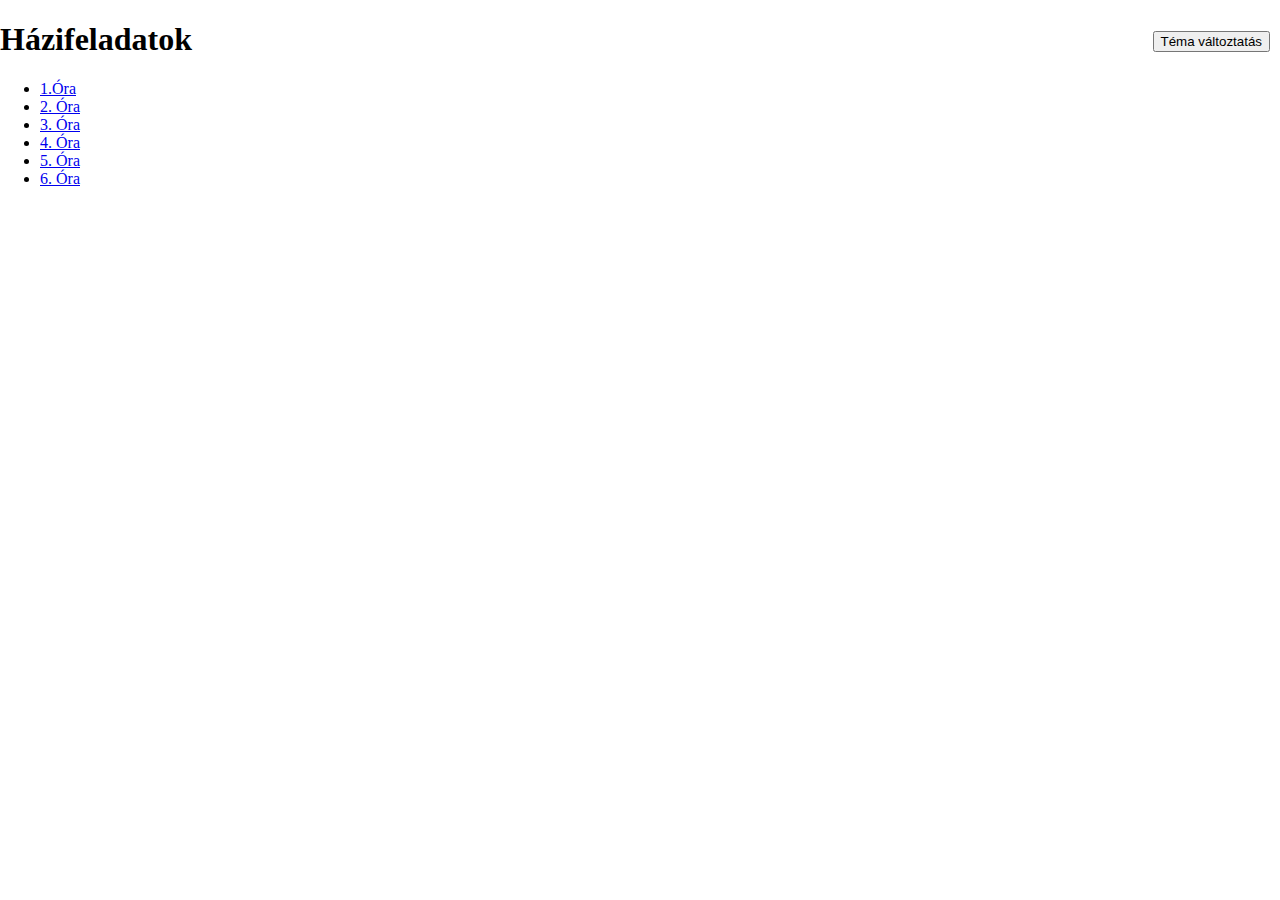
<file: Index.html>
<!DOCTYPE html>
<html lang="hu">
<head>
    <meta charset="UTF-8">
    <meta name="viewport" content="width=device-width, initial-scale=1.0">
    <title>Házifeladatok</title>
    <style>
        body {
            transition: background-color 0s ease;
            margin: 0;
            padding: 0;
            position: relative;
        }
        .dark-mode {
            background-color: #333;
            color: #fff;
        }
        .dark-mode-toggle {
            position: absolute;
            top: 10px;
            right: 10px;
        }
    </style>
</head>
<body>
    <h1>Házifeladatok</h1>
    <ul>
        <li><a href="1. Óra/valami.html">1.Óra</a></li>
        <li><a href="2. Óra/index.html">2. Óra</a></li>
        <li><a href="3. Óra">3. Óra</a></li>
        <li><a href="4. Óra/palacsinta.html">4. Óra</a></li>
        <li><a href="5. Óra/panda.html">5. Óra</a></li>
        <li><a href="6. Óra/simonyi.html">6. Óra</a></li>
    </ul>
    <div class="dark-mode-toggle">
        <button onclick="toggleDarkMode()">Téma változtatás</button>
    </div>

    <script>
        function toggleDarkMode() {
            document.body.classList.toggle('dark-mode');
        }
    </script>
</body>
</html>
</file>
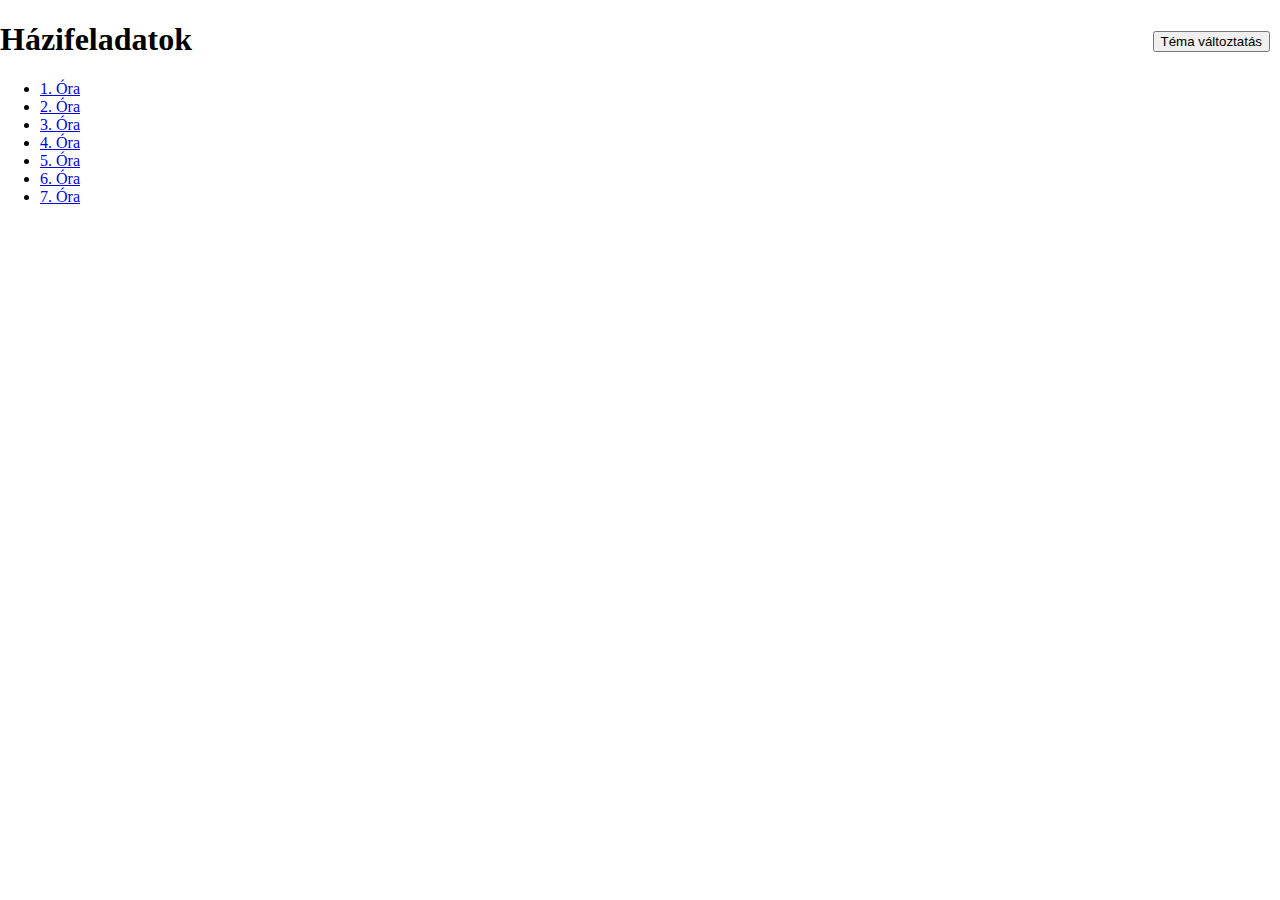
<file: index.html>
<!DOCTYPE html>
<html lang="hu">
<head>
    <meta charset="UTF-8">
    <meta name="viewport" content="width=device-width, initial-scale=1.0">
    <title>Házifeladatok</title>
    <style>
        body {
            transition: background-color 0s ease;
            margin: 0;
            padding: 0;
            position: relative;
        }
        .dark-mode {
            background-color: #333;
            color: #fff;
        }
        .dark-mode-toggle {
            position: absolute;
            top: 10px;
            right: 10px;
        }
    </style>
</head>
<body>
    <h1>Házifeladatok</h1>
    <ul>
        <li><a href="1. Óra/valami.html">1. Óra</a></li>
        <li><a href="2. Óra/index.html">2. Óra</a></li>
        <li><a href="3. Óra">3. Óra</a></li>
        <li><a href="4. Óra/palacsinta.html">4. Óra</a></li>
        <li><a href="5. Óra/panda.html">5. Óra</a></li>
        <li><a href="6. óra\simonyi.html">6. Óra</a></li>
        <li><a href="7. óra\index.html">7. Óra</a></li>
    </ul>
    <div class="dark-mode-toggle">
        <button onclick="toggleDarkMode()">Téma változtatás</button>
    </div>

    <script>
        function toggleDarkMode() {
            document.body.classList.toggle('dark-mode');
        }
    </script>
</body>
</html>
</file>
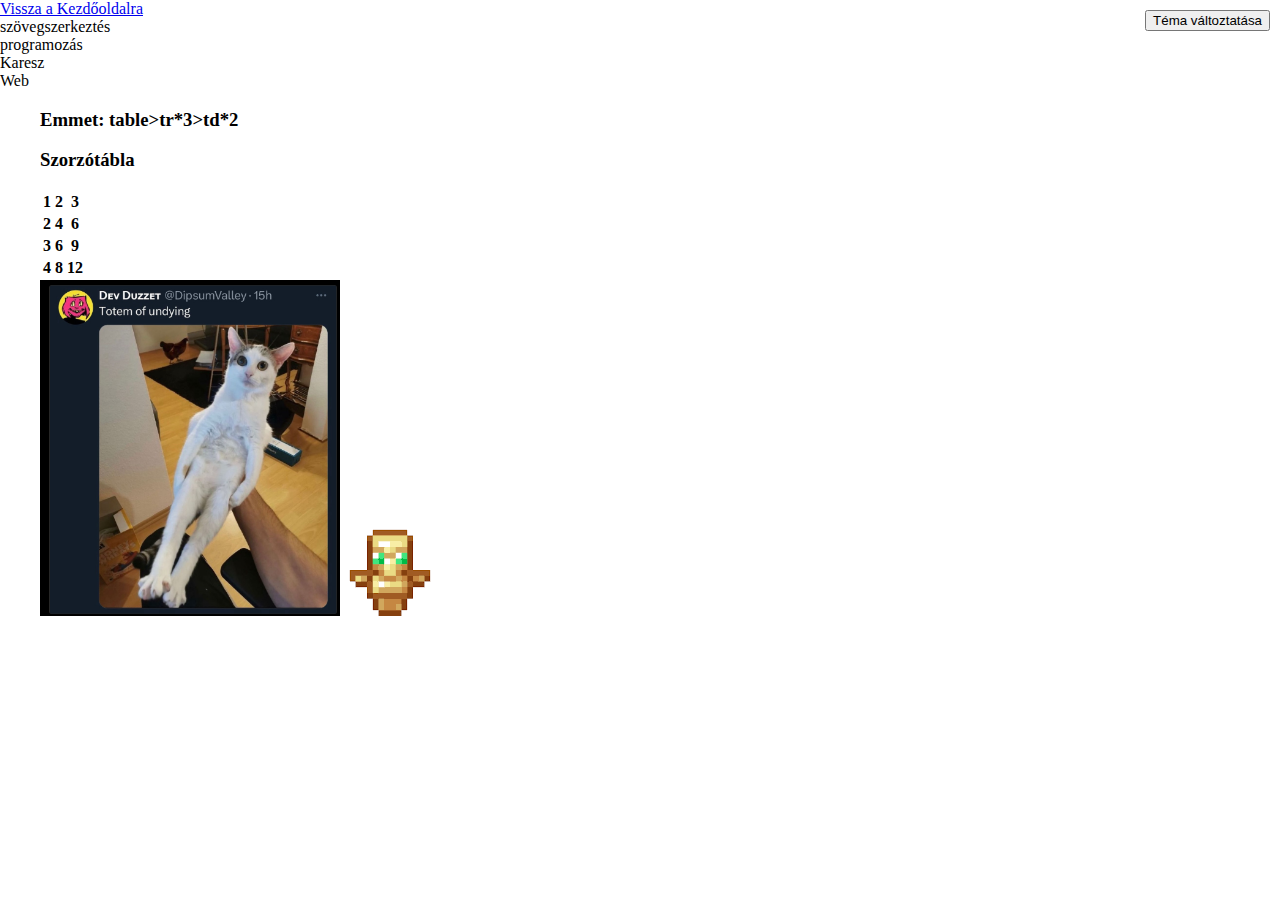
<file: 2. Óra/index.html>
<!DOCTYPE html>
<html lang="hu">
<head>
    <meta charset="UTF-8">
    <meta http-equiv="X-UA-Compatible" content="IE=edge">
    <meta name="viewport" content="width=device-width, initial-scale=1.0">
    <title>Document</title>
    <style>
        body {
            transition: background-color 0s ease;
            margin: 0;
            padding: 0;
            position: relative;
        }
        .dark-mode {
            background-color: #333;
            color: #fff;
        }
        .dark-mode-toggle {
            position: absolute;
            top: 10px;
            right: 10px;
        }
    </style>
</head>
<body>
    <header><li><a href="../index.html">Vissza a Kezdőoldalra</a></li></header>
    <li>szövegszerkeztés</li>
    <li>programozás</li>
    <li>Karesz</li>
    <li>Web</li>
    <ol>
        <h3>Emmet: table>tr*3>td*2</h3>
        <h3>Szorzótábla</h3>
        <table>
            <tr>
                <th>1</th>
                <th>2</th>
                <th>3</th>
            </tr>
            <tr>
                <th>2</th>
                <th>4</th>
                <th>6</th>
            </tr>
            <tr>
                <th>3</th>
                <th>6</th>
                <th>9</th>
            </tr>
            <tr>
                <th>4</th>
                <th>8</th>
                <th>12</th> 
            </tr>
        </table>
        <img src="image-1.png" alt="Totem of undying" width="300">
        <img src="[data-uri]" alt="totem of undying">
    </ol>
    <div class="dark-mode-toggle">
        <button onclick="toggleDarkMode()">Téma változtatása</button>
    </div>

    <script>
        function toggleDarkMode() {
            document.body.classList.toggle('dark-mode');
        }
    </script>
</body>
</html>
</file>
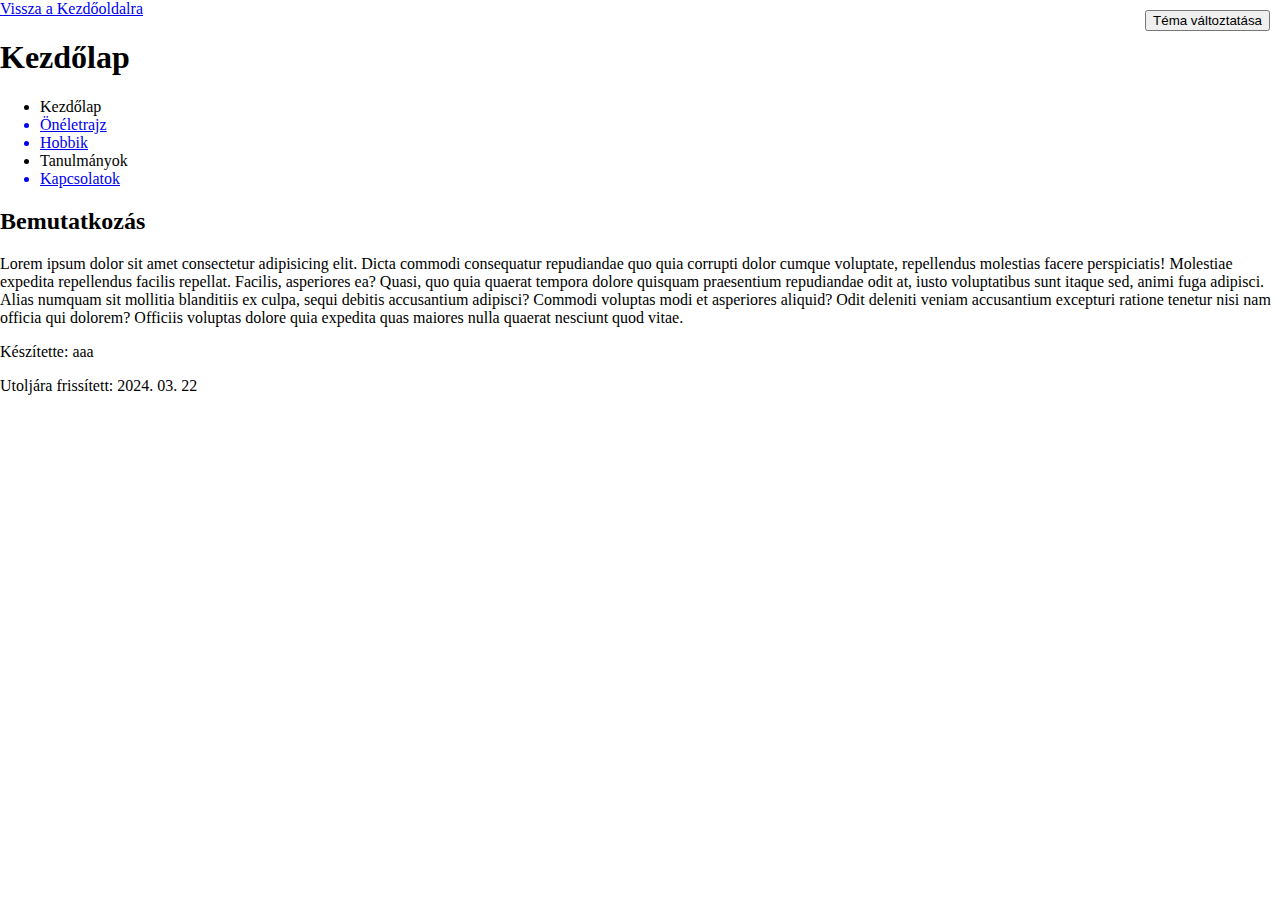
<file: 3. Óra/index.html>
<!DOCTYPE html>
<html lang="hu">
<head>
    <meta charset="UTF-8">
    <meta http-equiv="X-UA-Compatible" content="IE=edge">
    <meta name="viewport" content="width=device-width, initial-scale=1.0">
    <title>3. Óra</title>
    <style>
        body {
            transition: background-color 0s ease;
            margin: 0;
            padding: 0;
            position: relative;
        }
        .dark-mode {
            background-color: #333;
            color: #fff;
        }
        .dark-mode-toggle {
            position: absolute;
            top: 10px;
            right: 10px;
        }
    </style>
</head>
<body>
    <header><li><a href="../index.html">Vissza a Kezdőoldalra</a></li></header>
    <header>
        <h1>Kezdőlap</h1>
        <nav>
            <ul>
                <li>Kezdőlap</li>
                <a href="Önéletrajz.html">
                    <li>Önéletrajz</li>
                </a>
                <a href="Hobbik.html">
                    <li>Hobbik</li>
                </a>
                <li>Tanulmányok</li>
                <a href="Kapcsolatok.html">
                    <li>Kapcsolatok</li>
                </a>
            </ul>
        </nav>
    </header>
    <main>
        <h2>Bemutatkozás</h2>
        Lorem ipsum dolor sit amet consectetur adipisicing elit. Dicta commodi consequatur repudiandae quo quia corrupti dolor cumque voluptate, repellendus molestias facere perspiciatis! Molestiae expedita repellendus facilis repellat. Facilis, asperiores ea?
        Quasi, quo quia quaerat tempora dolore quisquam praesentium repudiandae odit at, iusto voluptatibus sunt itaque sed, animi fuga adipisci. Alias numquam sit mollitia blanditiis ex culpa, sequi debitis accusantium adipisci?
        Commodi voluptas modi et asperiores aliquid? Odit deleniti veniam accusantium excepturi ratione tenetur nisi nam officia qui dolorem? Officiis voluptas dolore quia expedita quas maiores nulla quaerat nesciunt quod vitae.
    </main>
    <footer>
        <p>Készítette: aaa</p>
        <p>Utoljára frissített: 2024. 03. 22</p>
    </footer>
    <div class="dark-mode-toggle">
        <button onclick="toggleDarkMode()">Téma változtatása</button>
    </div>

    <script>
        function toggleDarkMode() {
            document.body.classList.toggle('dark-mode');
        }
    </script>
</body>
</html>
</file>
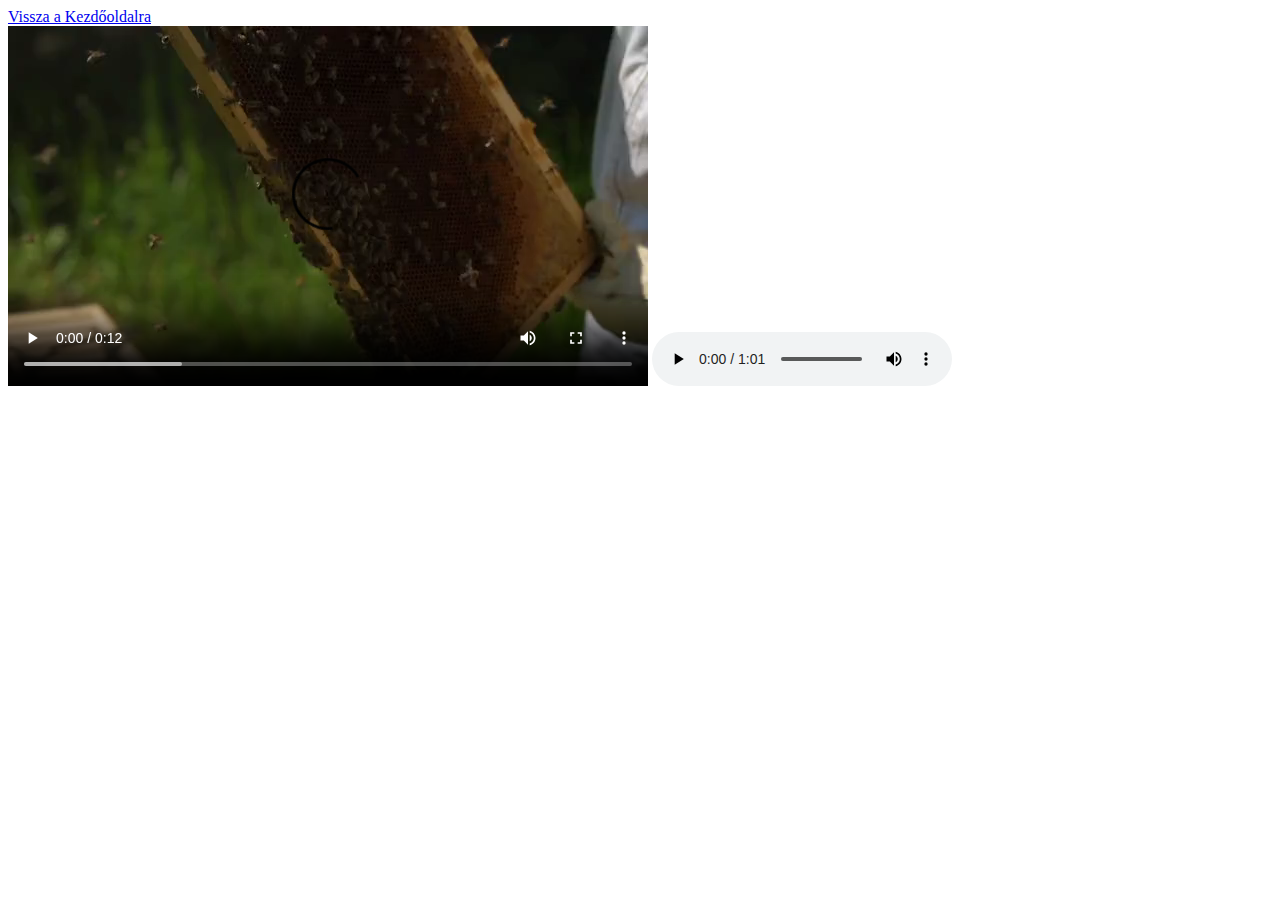
<file: 7. óra/index.html>
<!DOCTYPE html>
<html lang="en">
<head>
    <meta charset="UTF-8">
    <meta http-equiv="X-UA-Compatible" content="IE=edge">
    <meta name="viewport" content="width=device-width, initial-scale=1.0">
    <title>Document</title>
</head>
<body>
    <header><li><a href="../index.html">Vissza a Kezdőoldalra</a></li></header>
    <video src="./mehek.mp4" controls> </video>
    <audio src="./mehek.mp3" controls ></audio>
</body>
</html>
</file>
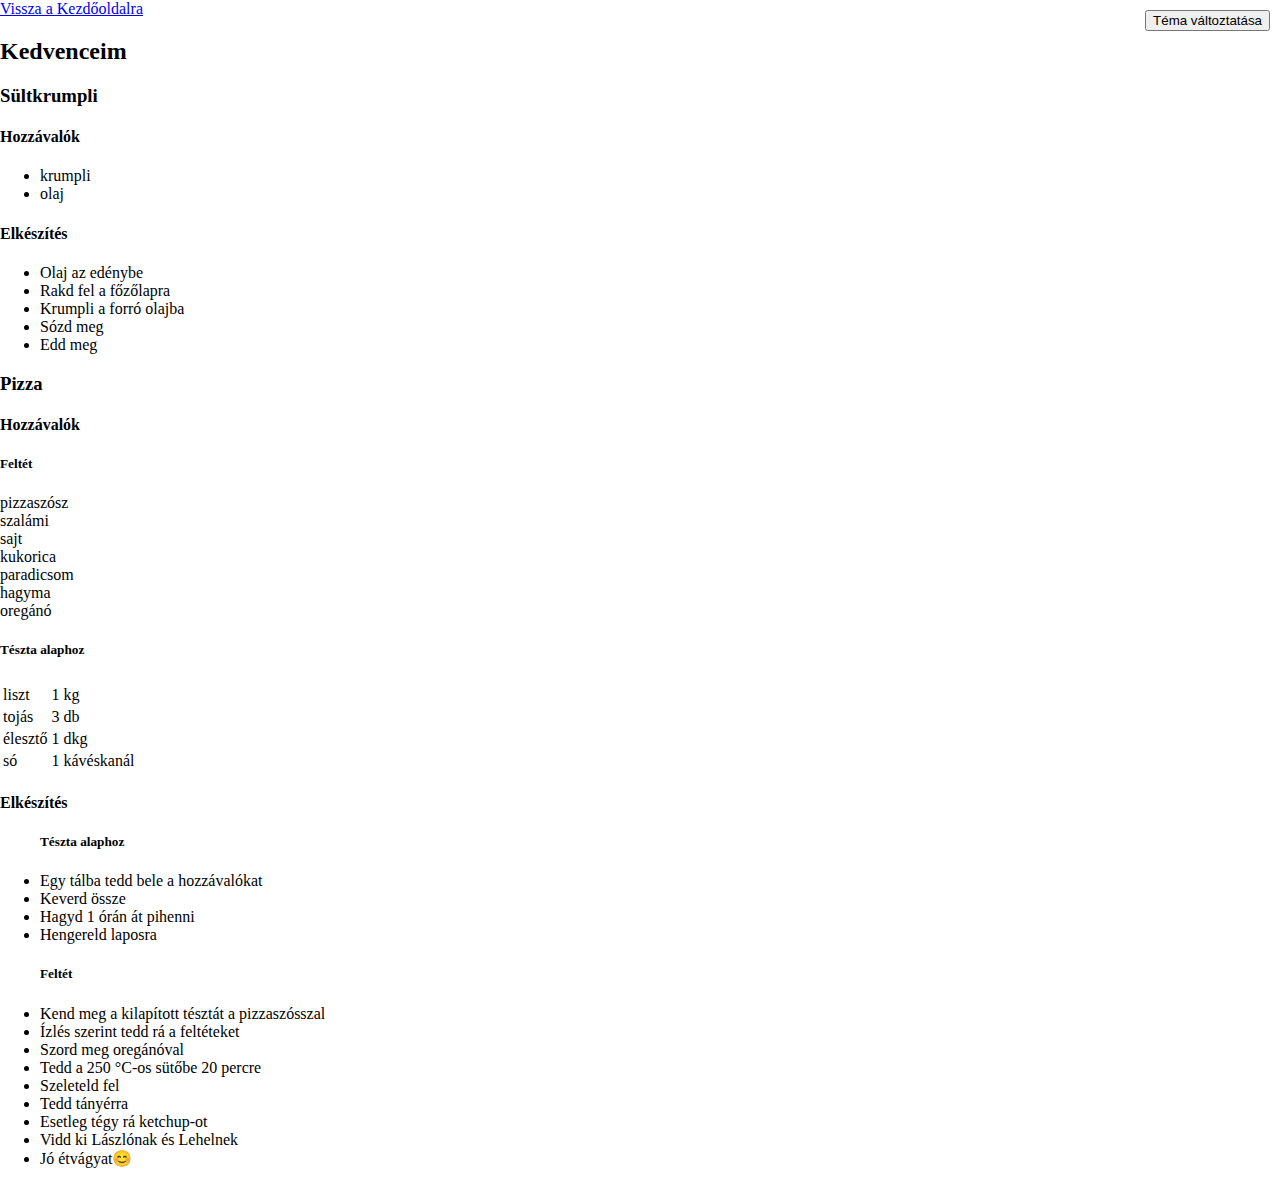
<file: 1. Óra/valami.html>
<!DOCTYPE html>
<html lang="hu">
<head>
    <meta charset="UTF-8">
    <meta http-equiv="X-UA-Compatible" content="IE=edge">
    <meta name="viewport" content="width=device-width, initial-scale=1.0">
    <title>Receptek</title>
    <style>
        body {
            transition: background-color 0s ease;
            margin: 0;
            padding: 0;
            position: relative;
        }
        .dark-mode {
            background-color: #333;
            color: #fff;
        }
        .dark-mode-toggle {
            position: absolute;
            top: 10px;
            right: 10px;
        }
    </style>
</head>
<body>
    <header><li><a href="../index.html">Vissza a Kezdőoldalra</a></li></header>
    <!--<h1>Hello World</h1>-->

    <h2>Kedvenceim</h2>
    <h3>Sültkrumpli</h3>
        <h4>Hozzávalók</h4>
        <ul>
            <li>krumpli</li>
            <li>olaj</li>
        </ul> 
        <h4>Elkészítés</h4>    
        <ul>
            <li>Olaj az edénybe</li>
            <li>Rakd fel a főzőlapra</li>
            <li>Krumpli a forró olajba</li>
            <li>Sózd meg</li>
            <li>Edd meg</li>
        </ul>   
    <H3>Pizza</H3>
            <h4>Hozzávalók</h4>

            <h5>Feltét</h5>

            <li>pizzaszósz</li>
            <li>szalámi</li>
            <li>sajt</li>
            <li>kukorica</li>
            <li>paradicsom</li>
            <li>hagyma</li>
            <li>oregánó</li>
            
        <table>
            <tr>
                <h5>Tészta alaphoz</h5>
            </tr>
            <tr>
                <td>liszt</td>
                <td>1 kg</td>
            </tr>
            <tr>
                <td>tojás</td>
                <td>3 db</td>
            </tr>
            <tr>
                <td>élesztő</td>
                <td>1 dkg</td>
            </tr>
            <tr>
                <td>só</td>
                <td> 1 kávéskanál</td>
            </tr>
        </table>
        <h4>Elkészítés</h4>
        <ul>
            <h5>Tészta alaphoz</h5>

            <li>Egy tálba tedd bele a hozzávalókat</li>
            <li>Keverd össze</li>
            <li>Hagyd 1 órán át pihenni</li>
            <li>Hengereld laposra</li>

            <h5>Feltét</h5>
            <li>Kend meg a kilapított tésztát a pizzaszósszal</li>
            <li>Ízlés szerint tedd rá a feltéteket</li>
            <li>Szord meg oregánóval</li>
            <li>Tedd a 250 °C-os sütőbe 20 percre</li>
            <li>Szeleteld fel</li>
            <li>Tedd tányérra</li>
            <li>Esetleg tégy rá ketchup-ot</li>
            <li>Vidd ki Lászlónak és Lehelnek</li>
            <li>Jó étvágyat😊</li>
        </ul>
        <div class="dark-mode-toggle">
            <button onclick="toggleDarkMode()">Téma változtatása</button>
        </div>
    
        <script>
            function toggleDarkMode() {
                document.body.classList.toggle('dark-mode');
            }
        </script>
<!---->
</body>
</html>
</file>
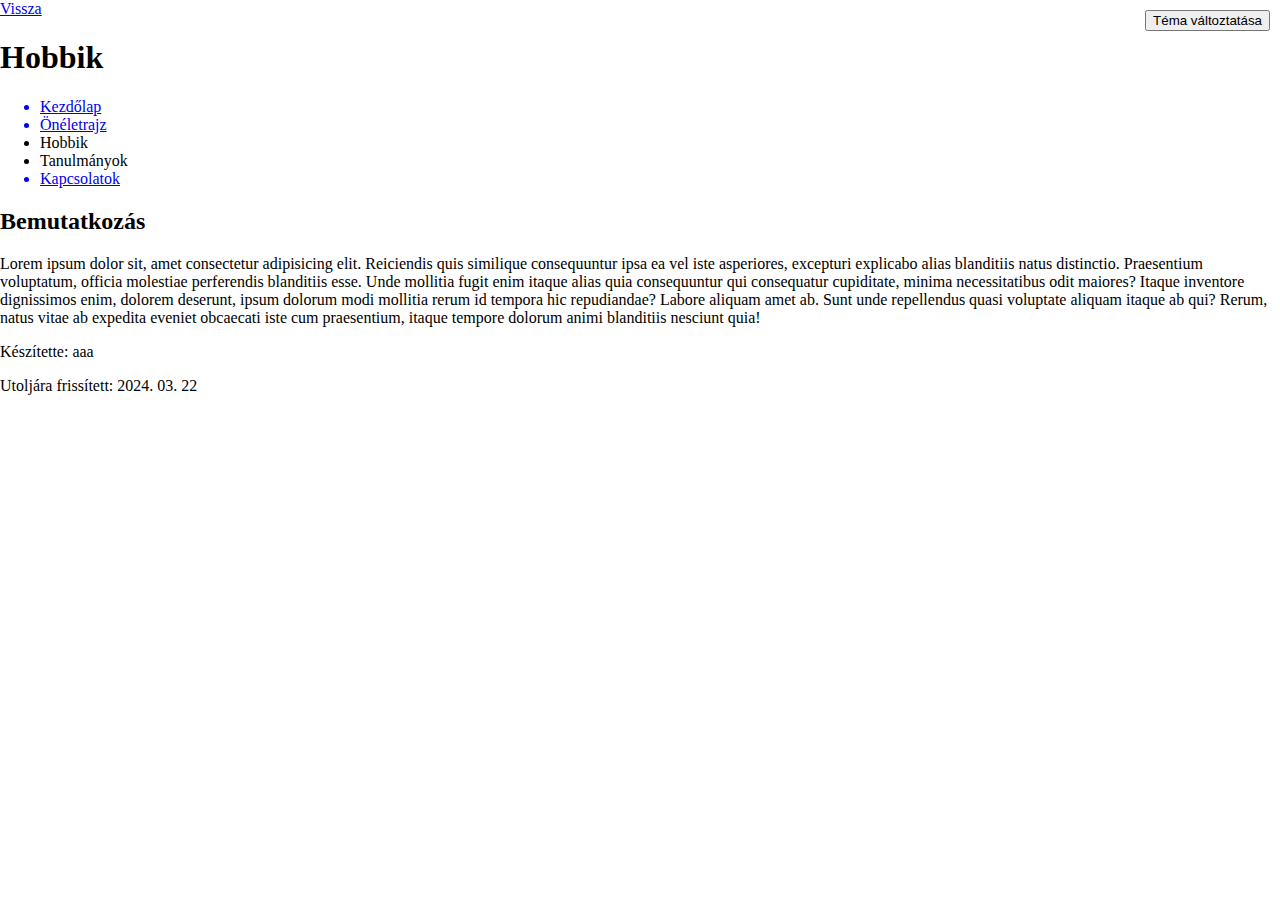
<file: 3. Óra/Hobbik.html>
<!DOCTYPE html>
<html lang="hu">
<head>
    <meta charset="UTF-8">
    <meta http-equiv="X-UA-Compatible" content="IE=edge">
    <meta name="viewport" content="width=device-width, initial-scale=1.0">
    <title>3. Óra</title>
    <style>
        body {
            transition: background-color 0s ease;
            margin: 0;
            padding: 0;
            position: relative;
        }
        .dark-mode {
            background-color: #333;
            color: #fff;
        }
        .dark-mode-toggle {
            position: absolute;
            top: 10px;
            right: 10px;
        }
    </style>
</head>
<body>
    <header>
        <header><li><a href="index.html">Vissza</a></li></header>
        <h1>Hobbik</h1>
        <nav>
            <ul>
                <a href="index.html">
                    <li>Kezdőlap</li>
                </a>
                <a href="Önéletrajz.html">
                    <li>Önéletrajz</li>
                </a>
                <li>Hobbik</li>
                <li>Tanulmányok</li>
                <a href="Kapcsolatok.html">
                    <li>Kapcsolatok</li>
                </a>
            </ul>
        </nav>
    </header>
    <main>
        <h2>Bemutatkozás</h2>
        Lorem ipsum dolor sit, amet consectetur adipisicing elit. Reiciendis quis similique consequuntur ipsa ea vel iste asperiores, excepturi explicabo alias blanditiis natus distinctio. Praesentium voluptatum, officia molestiae perferendis blanditiis esse.
        Unde mollitia fugit enim itaque alias quia consequuntur qui consequatur cupiditate, minima necessitatibus odit maiores? Itaque inventore dignissimos enim, dolorem deserunt, ipsum dolorum modi mollitia rerum id tempora hic repudiandae?
        Labore aliquam amet ab. Sunt unde repellendus quasi voluptate aliquam itaque ab qui? Rerum, natus vitae ab expedita eveniet obcaecati iste cum praesentium, itaque tempore dolorum animi blanditiis nesciunt quia!
    </main>
    <footer>
        <p>Készítette: aaa</p>
        <p>Utoljára frissített: 2024. 03. 22</p>
    </footer>
    <div class="dark-mode-toggle">
        <button onclick="toggleDarkMode()">Téma változtatása</button>
    </div>

    <script>
        function toggleDarkMode() {
            document.body.classList.toggle('dark-mode');
        }
    </script>
</body>
</html>
</file>
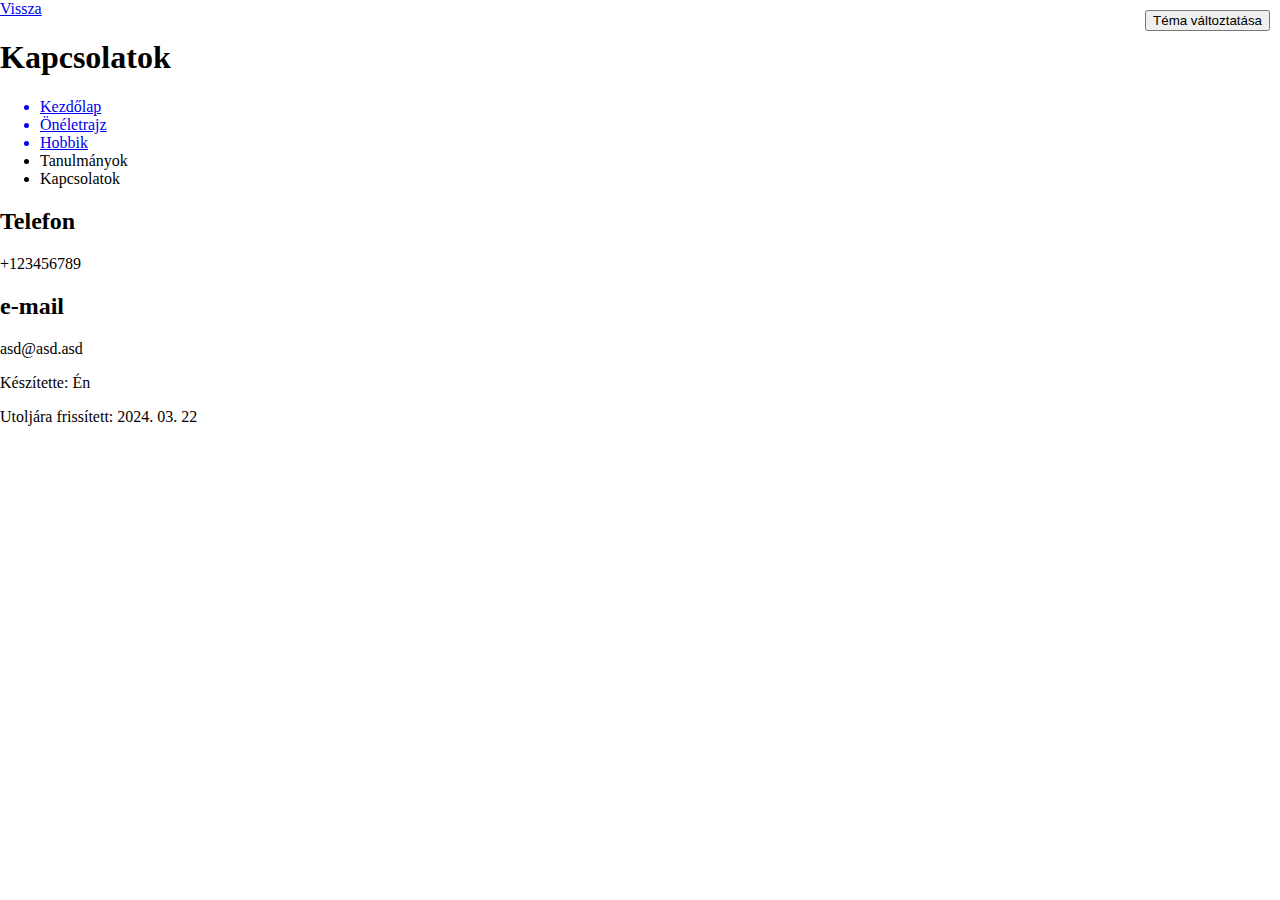
<file: 3. Óra/Kapcsolatok.html>
<!DOCTYPE html>
<html lang="hu">
<head>
    <meta charset="UTF-8">
    <meta http-equiv="X-UA-Compatible" content="IE=edge">
    <meta name="viewport" content="width=device-width, initial-scale=1.0">
    <title>3. Óra</title>
    <style>
        body {
            transition: background-color 0s ease;
            margin: 0;
            padding: 0;
            position: relative;
        }
        .dark-mode {
            background-color: #333;
            color: #fff;
        }
        .dark-mode-toggle {
            position: absolute;
            top: 10px;
            right: 10px;
        }
    </style>
</head>
<body>
    <header><li><a href="index.html">Vissza</a></li></header>
    <header>
        <h1>Kapcsolatok</h1>
        <nav>
            <ul>
                <a href="index.html">
                    <li>Kezdőlap</li>
                </a>
                <a href="Önéletrajz.html">
                    <li>Önéletrajz</li>
                </a>
                <a href="Hobbik.html">
                    <li>Hobbik</li>
                </a>
                <li>Tanulmányok</li>
                <li>Kapcsolatok</li>
            </ul>
        </nav>
    </header>
    <main>
        <h2>Telefon</h2>
        +123456789
        <h2>e-mail</h2>
        asd@asd.asd

    </main>
    <footer>
        <p>Készítette: Én</p>
        <p>Utoljára frissített: 2024. 03. 22</p>
    </footer>
    <div class="dark-mode-toggle">
        <button onclick="toggleDarkMode()">Téma változtatása</button>
    </div>

    <script>
        function toggleDarkMode() {
            document.body.classList.toggle('dark-mode');
        }
    </script>
</body>
</html>
</file>
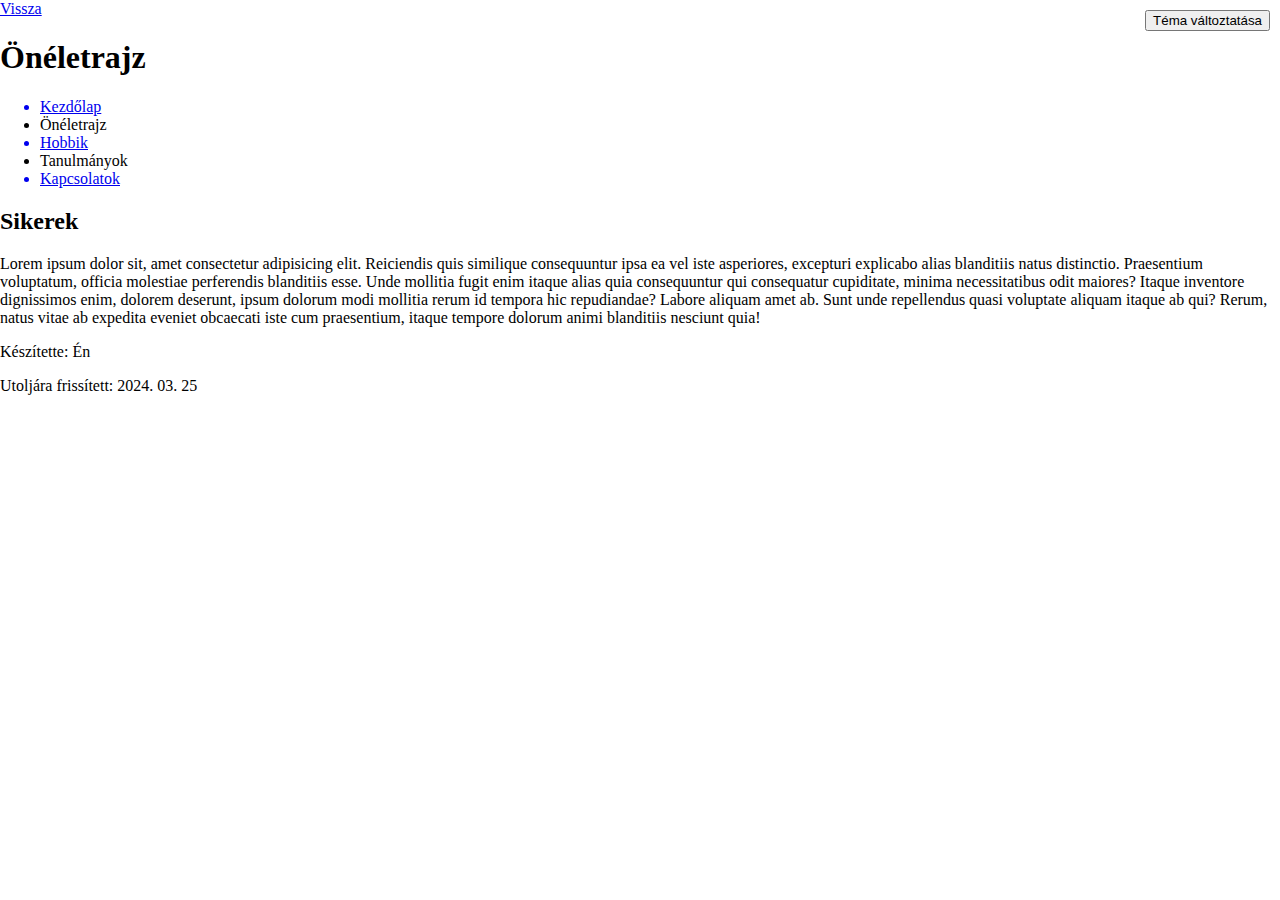
<file: 3. Óra/Önéletrajz.html>
<!DOCTYPE html>
<html lang="hu">
<head>
    <meta charset="UTF-8">
    <meta http-equiv="X-UA-Compatible" content="IE=edge">
    <meta name="viewport" content="width=device-width, initial-scale=1.0">
    <title>Önéletrajz</title>
    <style>
        body {
            transition: background-color 0s ease;
            margin: 0;
            padding: 0;
            position: relative;
        }
        .dark-mode {
            background-color: #333;
            color: #fff;
        }
        .dark-mode-toggle {
            position: absolute;
            top: 10px;
            right: 10px;
        }
    </style>
</head>
<body>
    <body>
        <header><li><a href="index.html">Vissza</a></li></header>
        <header>
            <h1>Önéletrajz</h1>
            <nav>
                <ul>
                    <a href="index.html">
                        <li>Kezdőlap</li>
                    </a>
                    <li>Önéletrajz</li>
                    <a href="Hobbik.html">
                        <li>Hobbik</li>
                    </a>
                    <li>Tanulmányok</li>
                    <a href="Kapcsolatok.html">
                        <li>Kapcsolatok</li>
                    </a>
                </ul>
            </nav>
        </header>
        <main>
            <h2>Sikerek</h2>
            Lorem ipsum dolor sit, amet consectetur adipisicing elit. Reiciendis quis similique consequuntur ipsa ea vel iste asperiores, excepturi explicabo alias blanditiis natus distinctio. Praesentium voluptatum, officia molestiae perferendis blanditiis esse.
            Unde mollitia fugit enim itaque alias quia consequuntur qui consequatur cupiditate, minima necessitatibus odit maiores? Itaque inventore dignissimos enim, dolorem deserunt, ipsum dolorum modi mollitia rerum id tempora hic repudiandae?
            Labore aliquam amet ab. Sunt unde repellendus quasi voluptate aliquam itaque ab qui? Rerum, natus vitae ab expedita eveniet obcaecati iste cum praesentium, itaque tempore dolorum animi blanditiis nesciunt quia!
        </main>
        <footer>
            <p>Készítette: Én</p>
            <p>Utoljára frissített: 2024. 03. 25</p>
        </footer>
    </body>
    </html>
    <div class="dark-mode-toggle">
        <button onclick="toggleDarkMode()">Téma változtatása</button>
    </div>

    <script>
        function toggleDarkMode() {
            document.body.classList.toggle('dark-mode');
        }
    </script>
</body>
</html>
</file>
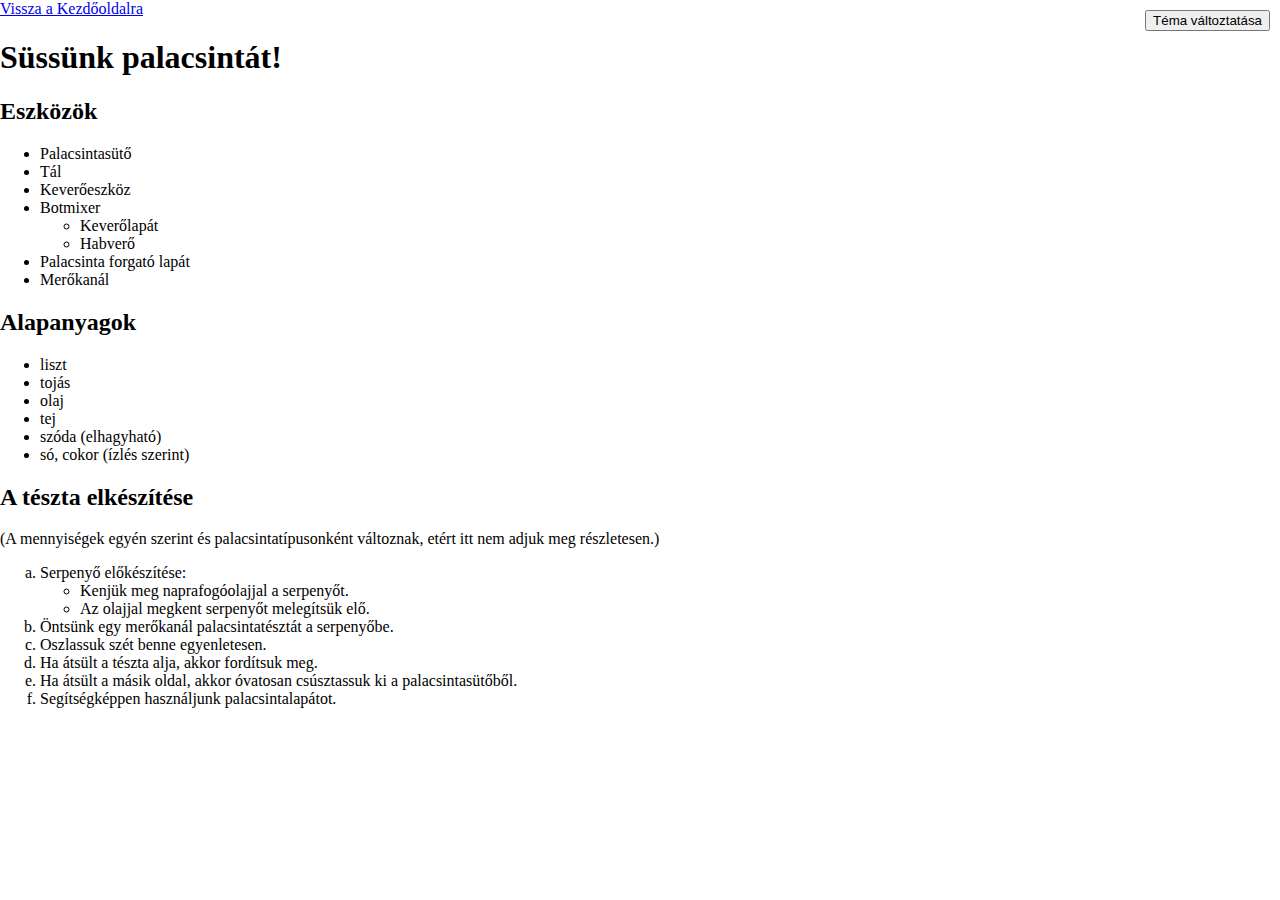
<file: 4. Óra/palacsinta.html>
﻿<!DOCTYPE html>
<html lang="hu">
<head>
  <meta charset="utf-8">
  <title>Süssünk palacsintát!</title>
  <style>
    body {
        transition: background-color 0s ease;
        margin: 0;
        padding: 0;
        position: relative;
    }
    .dark-mode {
        background-color: #333;
        color: #fff;
    }
    .dark-mode-toggle {
        position: absolute;
        top: 10px;
        right: 10px;
    }
</style>
</head>

<body>
  <header><li><a href="../index.html">Vissza a Kezdőoldalra</a></li></header>
    <h1>Süssünk palacsintát!</h1>
  <h2>Eszközök</h2>
  <ul>
    <li>Palacsintasütő</li>
    <li>Tál</li>
    <li>Keverőeszköz</li>
      <li>Botmixer</li>
      <ul>
        <li>Keverőlapát</li>
        <li>Habverő</li>
      </ul>
    <li>Palacsinta forgató lapát</li>
    <li>Merőkanál</li>
  </ul>
  <h2>Alapanyagok</h2>
  <ul>
    <li>liszt</li>
    <li>tojás</li>
    <li>olaj</li>
    <li>tej</li>
    <li>szóda (elhagyható)</li>
    <li>só, cokor (ízlés szerint)</li>
  </ul>
  <h2>A tészta elkészítése</h2>
  <p>(A mennyiségek egyén szerint és palacsintatípusonként változnak, etért itt nem adjuk meg részletesen.)</p>
  <ol style="list-style-type:lower-alpha;">
    <li>Serpenyő előkészítése:
      <ul>
        <li>Kenjük meg naprafogóolajjal a serpenyőt.</li>
        <li>Az olajjal megkent serpenyőt melegítsük elő.</li>
      </ul>
    </li>
    <li>Öntsünk egy merőkanál palacsintatésztát a serpenyőbe.</li>
    <li>Oszlassuk szét benne egyenletesen.</li>
    <li>Ha átsült a tészta alja, akkor fordítsuk meg.</li>
    <li>Ha átsült a másik oldal, akkor óvatosan csúsztassuk ki a palacsintasütőből.</li>
    <li>Segítségképpen használjunk palacsintalapátot.</li>
  </ol>
  <div class="dark-mode-toggle">
    <button onclick="toggleDarkMode()">Téma változtatása</button>
</div>

<script>
    function toggleDarkMode() {
        document.body.classList.toggle('dark-mode');
    }
</script>
</body>

</html>
</file>
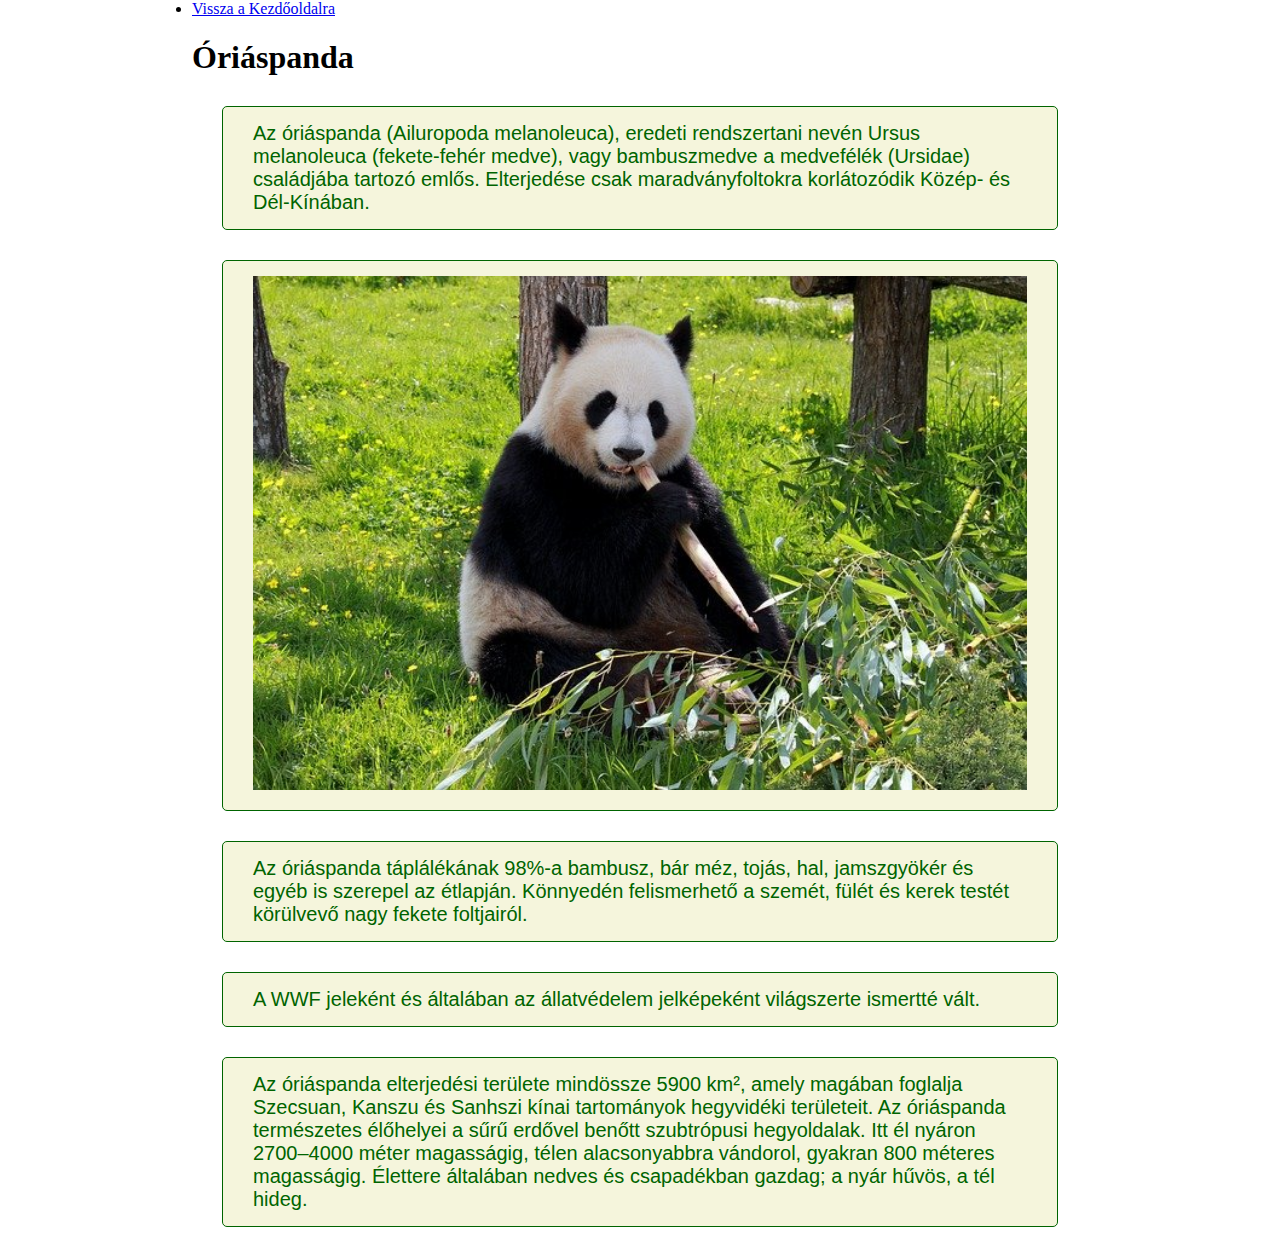
<file: 5. Óra/panda.html>
<!DOCTYPE html>
<html lang="hu">
<head>
    <meta charset="UTF-8">
    <title>Az óriáspanda</title>
    <link rel="stylesheet" href="style.css">
</head>
<body>
    <header><li><a href="../index.html">Vissza a Kezdőoldalra</a></li></header>
    <h1>Óriáspanda</h1>
    <p>Az óriáspanda (Ailuropoda melanoleuca), eredeti rendszertani nevén Ursus melanoleuca
        (fekete-fehér medve), vagy
        bambuszmedve a medvefélék (Ursidae) családjába tartozó emlős. Elterjedése csak maradványfoltokra korlátozódik
        Közép- és Dél-Kínában.</p>
    <p><img src="panda.jpg" alt="Óriáspanda"></p>
    
    <p>Az óriáspanda táplálékának 98%-a bambusz, bár méz, tojás, hal, jamszgyökér és egyéb is szerepel az étlapján.
        Könnyedén felismerhető a szemét, fülét és kerek testét körülvevő nagy fekete foltjairól.</p>
    <p>A WWF jeleként és általában az állatvédelem jelképeként világszerte ismertté vált.</p>
    <p>Az óriáspanda elterjedési területe mindössze 5900 km², amely magában foglalja Szecsuan, Kanszu és Sanhszi kínai tartományok hegyvidéki területeit. Az óriáspanda természetes élőhelyei a sűrű erdővel benőtt szubtrópusi hegyoldalak. Itt él nyáron 2700–4000 méter magasságig, télen alacsonyabbra vándorol, gyakran 800 méteres magasságig. Élettere általában nedves és csapadékban gazdag; a nyár hűvös, a tél hideg.
    </p>
</body>
</html>
</file>
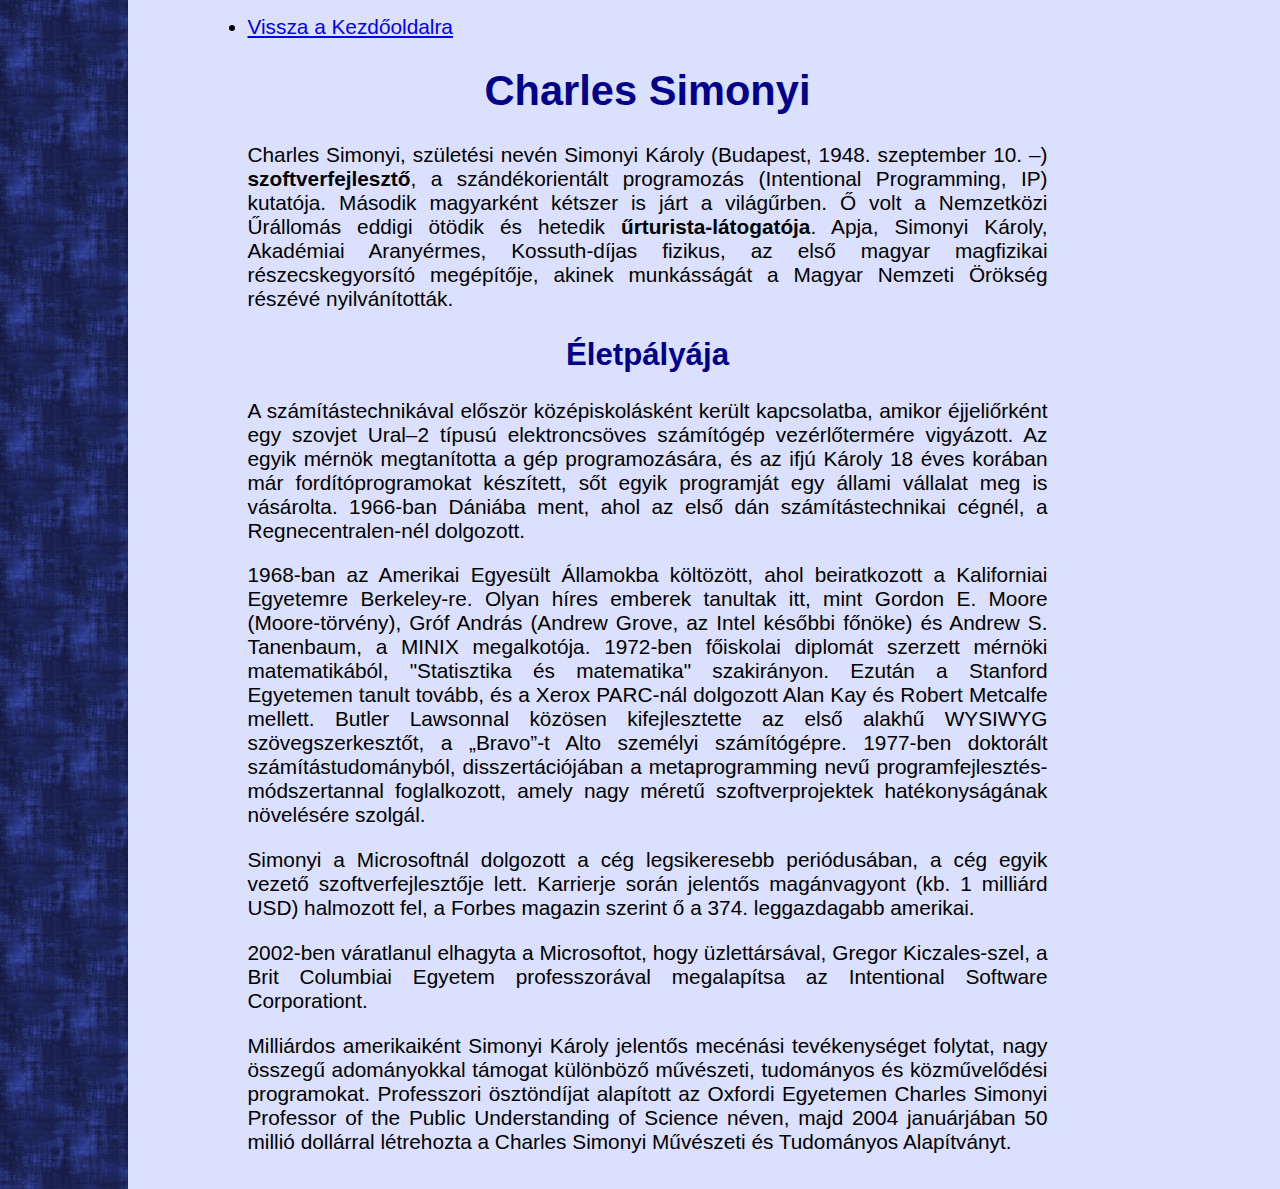
<file: 6. óra/simonyi.html>
<!DOCTYPE html>
<html lang="hu">

<head>
    <meta charset="UTF-8">
    <title>Charles Simonyi</title>
    <link rel="stylesheet" href="style.css">
</head>

<body>
    <header><li><a href="../index.html">Vissza a Kezdőoldalra</a></li></header>
    <h1>Charles Simonyi</h1>
    <p>Charles Simonyi, születési nevén Simonyi Károly (Budapest, 1948. szeptember 10. –) <b>szoftverfejlesztő</b>, a szándékorientált programozás (Intentional Programming, IP) kutatója. Második magyarként kétszer is járt a világűrben. Ő volt a Nemzetközi Űrállomás eddigi ötödik és hetedik <b>űrturista-látogatója</b>. Apja, Simonyi Károly, Akadémiai Aranyérmes, Kossuth-díjas fizikus, az első magyar magfizikai részecskegyorsító megépítője, akinek munkásságát a Magyar Nemzeti Örökség részévé nyilvánították.</p>
    <h2>Életpályája</h2>
    <p>A számítástechnikával először középiskolásként került kapcsolatba, amikor éjjeliőrként egy szovjet Ural–2 típusú elektroncsöves számítógép vezérlőtermére vigyázott. Az egyik mérnök megtanította a gép programozására, és az ifjú Károly 18 éves korában már fordítóprogramokat készített, sőt egyik programját egy állami vállalat meg is vásárolta. 1966-ban Dániába ment, ahol az első dán számítástechnikai cégnél, a Regnecentralen-nél dolgozott.
    </p>
    <p>1968-ban az Amerikai Egyesült Államokba költözött, ahol beiratkozott a Kaliforniai Egyetemre Berkeley-re. Olyan híres emberek tanultak itt, mint Gordon E. Moore (Moore-törvény), Gróf András (Andrew Grove, az Intel későbbi főnöke) és Andrew S. Tanenbaum, a MINIX megalkotója. 1972-ben főiskolai diplomát szerzett mérnöki matematikából, "Statisztika és matematika" szakirányon. Ezután a Stanford Egyetemen tanult tovább, és a Xerox PARC-nál dolgozott Alan Kay és Robert Metcalfe mellett. Butler Lawsonnal közösen kifejlesztette az első alakhű WYSIWYG szövegszerkesztőt, a „Bravo”-t Alto személyi számítógépre. 1977-ben doktorált számítástudományból, disszertációjában a metaprogramming nevű programfejlesztés-módszertannal foglalkozott, amely nagy méretű szoftverprojektek hatékonyságának növelésére szolgál.</p>
    <p>Simonyi a Microsoftnál dolgozott a cég legsikeresebb periódusában, a cég egyik vezető szoftverfejlesztője lett. Karrierje során jelentős magánvagyont (kb. 1 milliárd USD) halmozott fel, a Forbes magazin szerint ő a 374. leggazdagabb amerikai.</p>
    <p>2002-ben váratlanul elhagyta a Microsoftot, hogy üzlettársával, Gregor Kiczales-szel, a Brit Columbiai Egyetem professzorával megalapítsa az Intentional Software Corporationt.</p>
    <p>Milliárdos amerikaiként Simonyi Károly jelentős mecénási tevékenységet folytat, nagy összegű adományokkal támogat különböző művészeti, tudományos és közművelődési programokat. Professzori ösztöndíjat alapított az Oxfordi Egyetemen Charles Simonyi Professor of the Public Understanding of Science néven, majd 2004 januárjában 50 millió dollárral létrehozta a Charles Simonyi Művészeti és Tudományos Alapítványt.</p>
</body>

</html>
</file>
<file: 5. Óra/style.css>
p {
    color: darkgreen;
    background-color: beige;
    padding: 15px 30px;
    margin: 30px;
    border-radius: 5px;
    border: 1px solid darkgreen;
    font-size: 20px; /* Font méretének hozzáadása */
    font-family: Arial, Helvetica, sans-serif;
}

img {
    width: 100%;
}

body {
    width: 70%; /* A százalékos értékek után százalék jelölés szükséges */
    margin: 0 auto; /* Margin értékeinek megfelelő formátumúvá alakítása */
}
</file>
<file: 6. óra/style.css>
h1, h2{
    color: darkblue;
    text-align: center;
    font-weight: 900;
    
}

body {
    font-family: Arial, Helvetica, sans-serif;
    background-color: #dbe0ff;
    font-size: 130%;
    max-width: 800px;
    margin: 0 auto;
    padding: 15px;
    padding-left: 30px;
    background-image: url('hatter.jpg');
    background-repeat: repeat-y;
    background-size: 10%;
}

p{
    text-align: justify;
}
</file>
